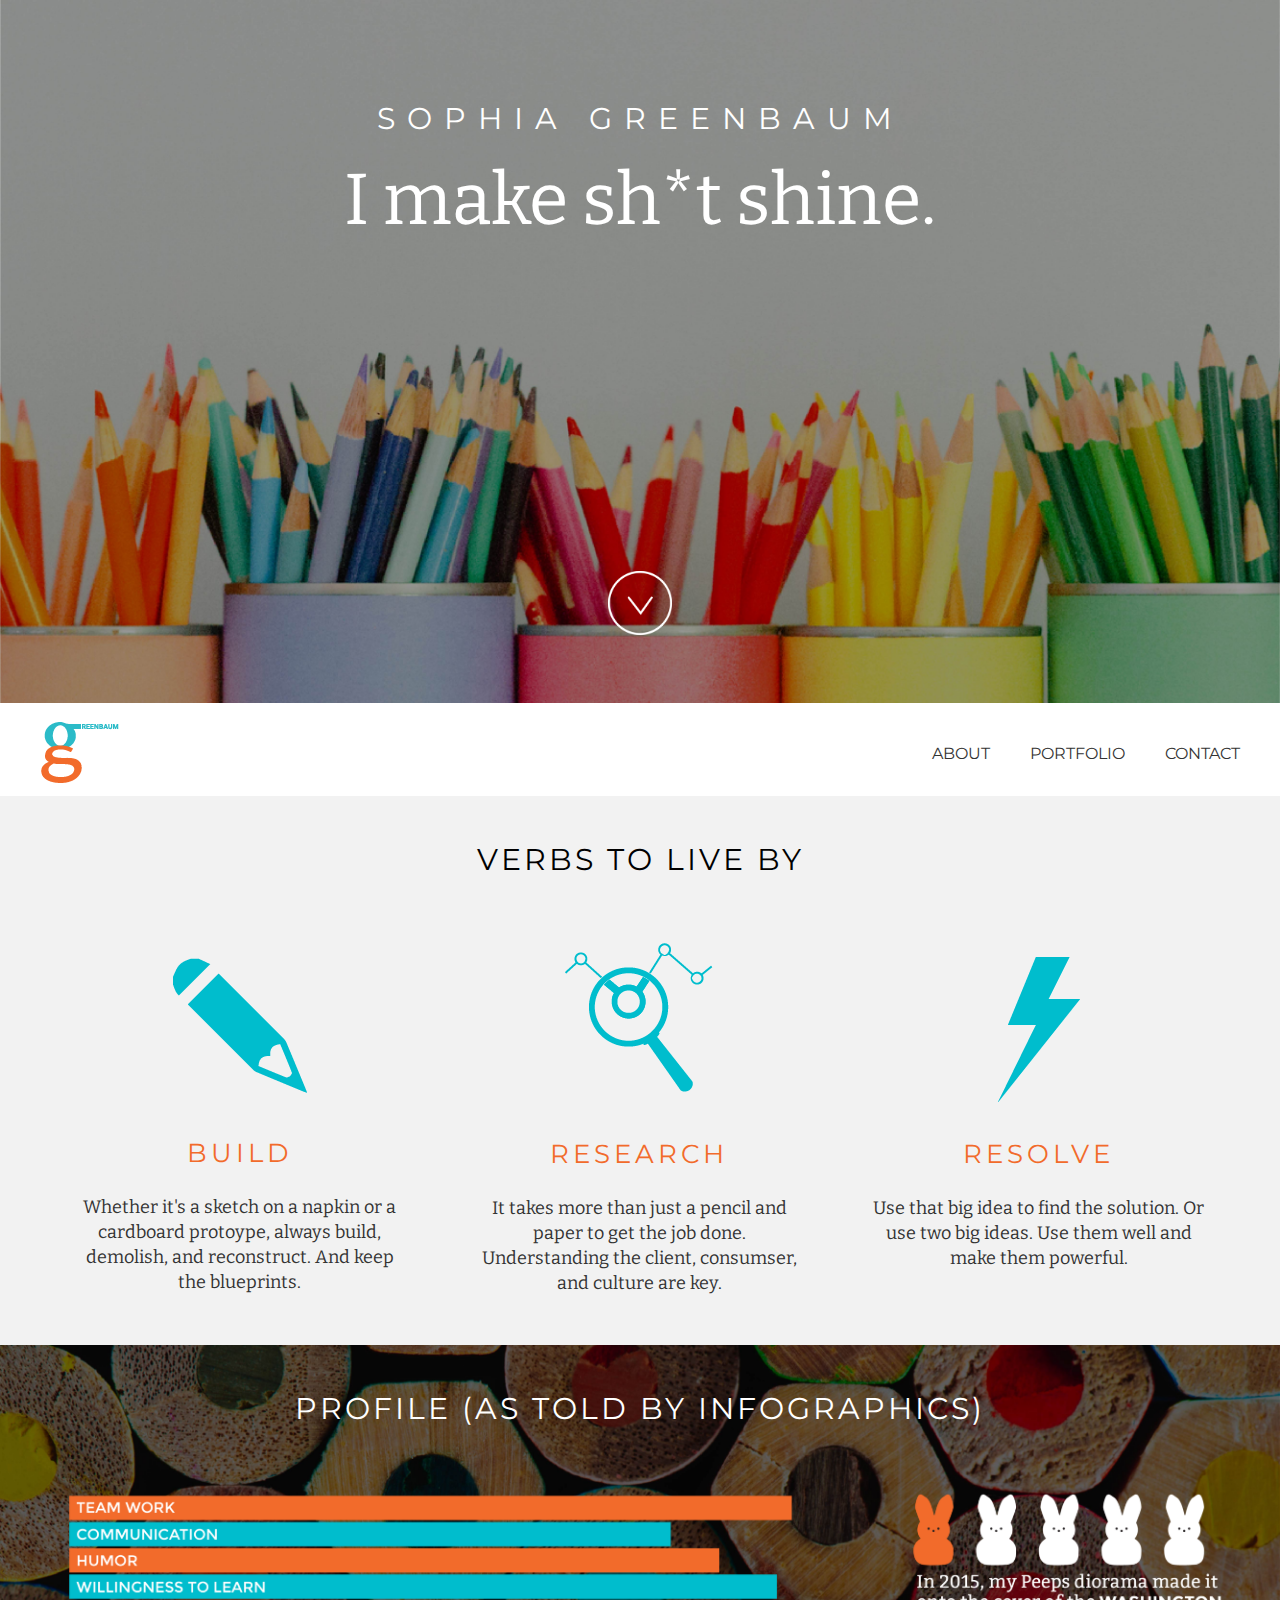
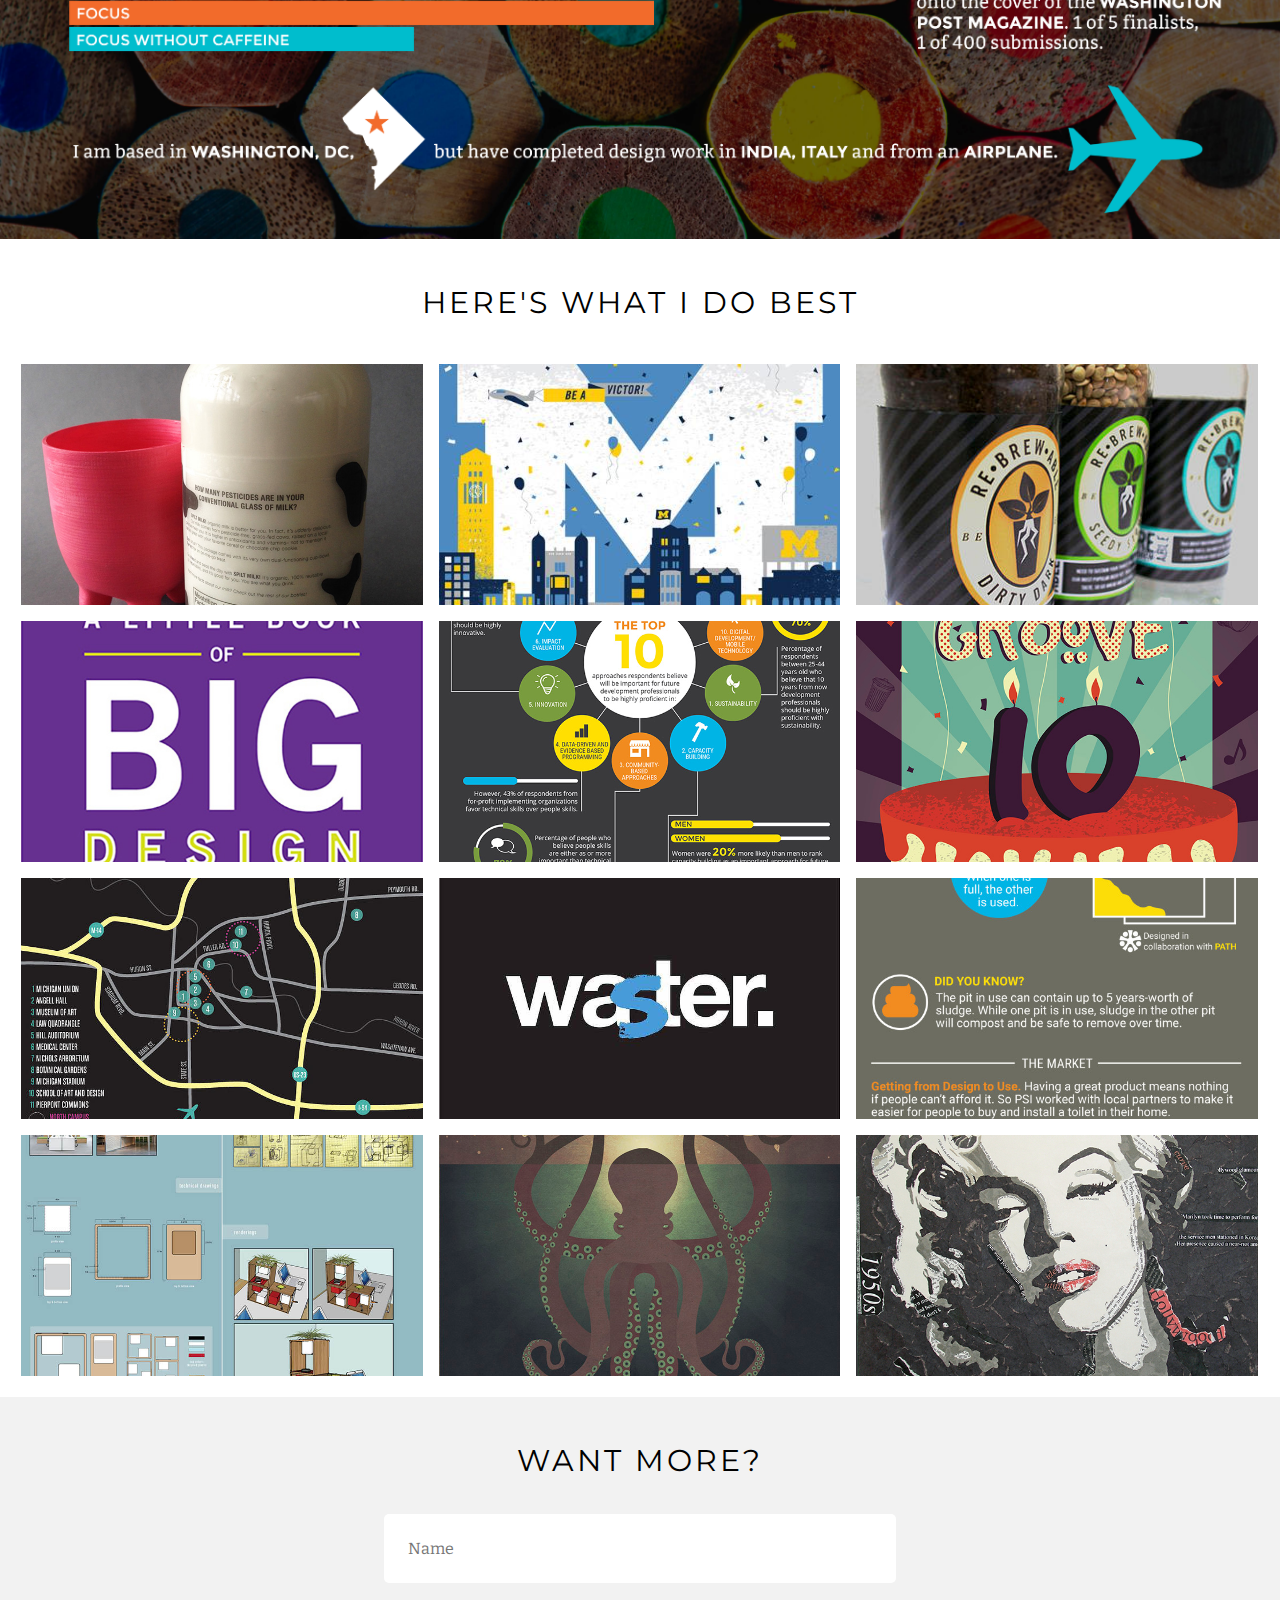
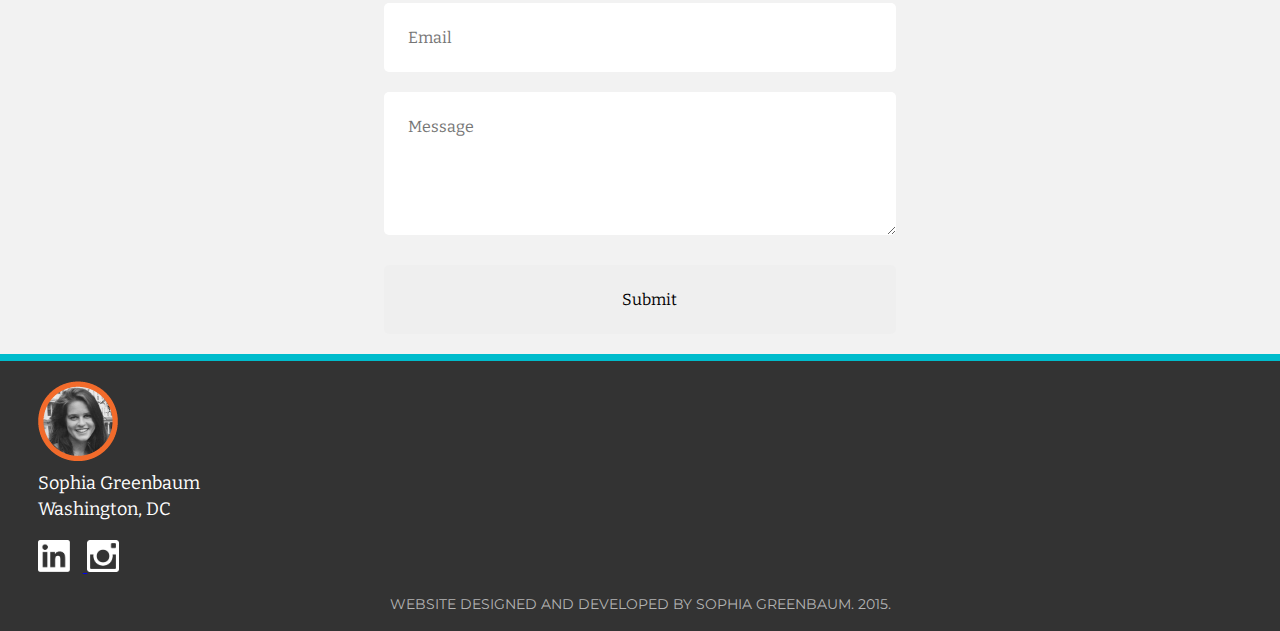
<file: index.html>
<!DOCTYPE html>
<html>
	<head>
		<title>Sophia Greenbaum</title>
		<link rel="shortcut icon" href="images/logo1.png">
		<link rel="stylesheet" href="css/normalize.css">
		<link rel="stylesheet" href="css/style.css">
		<link href='https://fonts.googleapis.com/css?family=Montserrat:400,700' rel='stylesheet' type='text/css'>
		<link href='https://fonts.googleapis.com/css?family=Bitter:400,400italic,700' rel='stylesheet' type='text/css'>
	</head>

	<body>
		<div id="container">
			<header>
				<h1>SOPHIA GREENBAUM</h1>
				<h2>I make sh*t shine.</h2>
					<div class="scrolldown">
						<a href="#navLinks">
							<img class="downbutton" src="images/header_downbutton.png">
						</a>
					</div>
			</header>

			
			<nav id="nav">
				<ul>
					<img class="logo1" src="images/logo1.png">
					<div id="navLinks">
						<li><a href="#contact">CONTACT</a></li>
						<li><a href="#portfolio">PORTFOLIO</a></li>
						<li><a href="#about">ABOUT</a></li>
					</div>
				</ul>
			</nav>

			<section id="about" class="clearfix">	
				<h1>VERBS TO LIVE BY</h1>

				<div class="icons">	
					<div id="build">
						<img class="pencil" src="images/Icons_Pencil.png">
						<h3>BUILD</h3>
						<p>Whether it's a sketch on a napkin or a cardboard protoype, always build, demolish, and reconstruct. And keep the blueprints.</p>
					</div>
					
					<div id="research">
						<img class="magnifyglass" src="images/Icons_Mag Glass.png">
						<h3>RESEARCH</h3>
						<p>It takes more than just a pencil and paper to get the job done. Understanding the client, consumser, and culture are key.</p>
					</div>
					
					<div id="resolve">
						<img class="lightning" src="images/Icons_Lightning.png">
						<h3>RESOLVE</h3>
						<p>Use that big idea to find the solution. Or use two big ideas. Use them well and make them powerful.</p>
					</div>
				</div>
			</section>

			<section id="infographics">
				<h1>PROFILE (AS TOLD BY INFOGRAPHICS)</h1>
					<div id="profile">
						<img src="images/infographics.png" id="peeps">
					</div>
			</section>

			<section id="portfolio">
				<h1>HERE'S WHAT I DO BEST</h1>

				<div class="itemswrap item">
					
					<!-- thumbnail -->

					<a href="#project1">
						<div class="project1">
							<p>Spilt Milk! Package design.</p>
						</div>
					</a>

					
					<!-- lightbox container hidden with CSS -->
					 
					<div class="lightbox" id="project1">
						<div class="box">
						   <a class="close" href="#portfolio">X</a>
					 		<h5> Package and product design for milk container with reusable udder cup and set of coasters. The two environmentally-friendly products incorporate both wit and humor, reinforcing the fictional brand, Spilt Milk. The coasters are made from a thin, flexible plastic and the udder-shaped cup is 3D printed in ABS plastic. Mootrition Facts and creative copy are included on the back of the organic milk package. 2013.</h5>
					 		<div class="content">
					       			<img src="images/Milk_Back_Angled_SideBySide.jpg">
					       			<img src="images/Milk_Front_SideBySide.jpg">
					       			<img src="images/Milk_Front.jpg">

					       			<img src="images/Coasters_Front_Display.jpg">
					       			<img src="images/Coasters_Back_CloseUp.jpg">
					       			<img src="images/Coasters_Front_Open.jpg">					       			
					    	</div>
					    	
					    	<a id="prev" href="#project12">PREVIOUS</a>
    						<a id="next" href="#project2">NEXT</a>

    						<div class="clear"></div>
					 	</div>
					</div>



					<!-- thumbnail -->

					<a href="#project2">
						<div class="project2">
							<p>Victors for Michigan Kickoff Campaign Festival Poster.</p>
						</div>
					</a>

					<!-- lightbox container hidden with CSS -->
					 
					<div class="lightbox" id="project2">
						<div class="box">
						   <a class="close" href="#portfolio">X</a>
					 		<h5> This poster was the winning entry in a contest for the University of Michigan's, Victors for Michigan, campaign festival. The community poster, with my illustration of Michigan's campus and the city of Ann Arbor, represents the kickoff event for the university's most ambitious fundraising campaign. Five thousand copies were displayed throughout the city. 2013.</h5>
					 		<div class="content">
					       			<img src="images/UM-Festival-Poster.jpg">
					       			
					    	</div>
					    	
					    	<a id="prev" href="#project1">PREVIOUS</a>
    						<a id="next" href="#project3">NEXT</a>

    						<div class="clear"></div>
					 	</div>
					</div>



					<!-- thumbnail -->

					<a href="#project3">
						<div class="project3">
							<p>Re-Brew-Able. Package Design.</p>
						</div>
					</a>


					<!-- lightbox container hidden with CSS -->
					 
					<div class="lightbox" id="project3">
						<div class="box">
						   <a class="close" href="#portfolio">X</a>
					 		<h5> Marketing campaign for "environmentally sustainable beer". Concept and package design are in response to the wasteful practices of drinking in a college environment. The brand name plays off the word renewable; the contents in the bottles can be combined to grow a plant for food. Bottles are filled with seeds, soil, and water. Each flavor has its own unique label, copy, and promotional poster, geared towards the young consumer (21-25 year olds). All materials are recycled. This design was selected for the Penny Stamps School of Art and Design Juried Undergraduate Exhibition and received Honorable Mention. 2012.</h5>
					 		<div class="content">
					       			<img src="images/ReBrew_Bottles.jpg">
					       			<img src="images/ReBrew_Package_Bottle_REDUCED.jpg">
					       			<img src="images/ReBrew_Dirty_Ad.jpg">
					       			<img src="images/ReBrew_Aqua_Ad.jpg">
					       			<img src="images/ReBrew_Seedy_Ad.jpg">		
					    	</div>
					    	
					    	<a id="prev" href="#project2">PREVIOUS</a>
    						<a id="next" href="#project4">NEXT</a>

    						<div class="clear"></div>
					 	</div>
					</div>



					<!-- thumbnail -->

					<a href="#project4">
						<div class="project4">
							<p>A Little Book of Big Design. Logotypes.</p>
						</div>
					</a>

					<!-- lightbox container hidden with CSS -->
					 
					<div class="lightbox" id="project4">
						<div class="box">
						   <a class="close" href="#portfolio">X</a>
					 		<h5>An interactive, handmade book featuring 14 original logos and icons. With 20 pages and a cover, this book includes pockets, unconventional folds, and textured papers to transform into a unique display. The book was selected by a jury of professors and professionals for the Penny Stamps School of Art and Design Juried Undergraduate Exhibit. 2013.</h5>
					 		<div class="content">
					       			<img src="images/LogoBook-01.jpg">
					       			<img src="images/LogoBook-02.jpg">	
					       			<img src="images/LogoBook-03.jpg">	
					       			<img src="images/LogoBook-04.jpg">	
					       			<img src="images/LogoBook-05.jpg">	
					       			<img src="images/LogoBook-06.jpg">	
					       			<img src="images/LogoBook-07.jpg">	
					       			<img src="images/LogoBook-08.jpg">	
					       			<img src="images/LogoBook-09.jpg">	
					       			<img src="images/LogoBook-10.jpg">	
					       			<img src="images/LogoBook-11.jpg">	
					       			<img src="images/LogoBook-12.jpg">	
					       			<img src="images/LogoBook-13.jpg">	
					       			<img src="images/LogoBook-14.jpg">	
					       			<img src="images/LogoBook-15.jpg">	
					       			<img src="images/SGreenbaum_BigDesign.jpg">			
					    	</div>
					    	
					    	<a id="prev" href="#project3">PREVIOUS</a>
    						<a id="next" href="#project5">NEXT</a>

    						<div class="clear"></div>
					 	</div>
					</div>



					<!-- thumbnail -->

					<a href="#project5">
						<div class="project5">
							<p>Infographic. IMPACT Magazine.</p>
						</div>
					</a>

					<!-- lightbox container hidden with CSS -->

					<div class="lightbox" id="project5">
						<div class="box">
						   <a class="close" href="#portfolio">X</a>
					 		<h5> A four-page spread of infographics for Population Services International's Impact Magazine (Issue 19). A series of questions regarding the future of the development professional were asked in a survey conducted by Devex, in partnership with PSI and the US Global Development Lab at USAID. More information at www.psiimpact.com. 2015.
							</h5>
					 		<div class="content">
					       			<img src="images/Devexinfographic_FINAL-01.jpg">
					       			<img src="images/Devexinfographic_FINAL-02.jpg">
					       			<img src="images/Devexinfographic_FINAL-03.jpg">
					       			<img src="images/Devexinfographic_FINAL-04.jpg">
					       			
					    	</div>
					    	
					    	<a id="prev" href="#project4">PREVIOUS</a>
    						<a id="next" href="#project6">NEXT</a>

    						<div class="clear"></div>
					 	</div>
					</div>



					<!-- thumbnail -->

					<a href="#project6">
						<div class="project6">
							<p>Now That's What I Call Groove! Poster.</p>
						</div>
					</a>


					<!-- lightbox container hidden with CSS -->

					<div class="lightbox" id="project6">
						<div class="box">
						   <a class="close" href="#portfolio">X</a>
					 		<h5> A poster design for the University of Michigan's Groove, a high energy and percussion entertainment group. The poster, along with other collateral (handbill, online ads, etc.), were made for the group's 10th anniversary show. 2014.
							</h5>
					 		<div class="content">
					       			<img src="images/GroovePoster.jpg">			
					    	</div>
					    	
					    	<a id="prev" href="#project5">PREVIOUS</a>
    						<a id="next" href="#project7">NEXT</a>

    						<div class="clear"></div>
					 	</div>
					</div>


					<!-- thumbnail -->

					<a href="#project7">
						<div class="project7">
							<p>Ann Arbor Map.</p>
						</div>
					</a>


					<!-- lightbox container hidden with CSS -->

					<div class="lightbox" id="project7">
						<div class="box">
						   <a class="close" href="#portfolio">X</a>
					 		<h5> A map design for the city of Ann Arbor. 2013.
							</h5>
					 		<div class="content">
					       			<img src="images/AnnArborMap.jpg">
				       		</div>
					    	
					    	<a id="prev" href="#project6">PREVIOUS</a>
    						<a id="next" href="#project8">NEXT</a>

    						<div class="clear"></div>
					 	</div>
					</div>


					<!-- thumbnail -->

					<a href="#project8">
						<div class="project8">
							<p>Waster. Poster.</p>
						</div>
					</a>

					<!-- lightbox container hidden with CSS -->

					<div class="lightbox" id="project8">
						<div class="box">
						   <a class="close" href="#portfolio">X</a>
					 		<h5> A poster designed to promote awareness about water consumption. Received 2nd place in the University of Michigan student government's water-themed art contest. 17 x 22 inches. 2011.
							</h5>
					 		<div class="content">
					       			<img src="images/waster.jpg">	
					    	</div>
					    	
					    	<a id="prev" href="#project7">PREVIOUS</a>
    						<a id="next" href="#project9">NEXT</a>

    						<div class="clear"></div>
					 	</div>
					</div>

					<!-- thumbnail -->

					<a href="#project9">
						<div class="project9">
							<p>Making Markets Work: How We Got to 10,000 Toilets. Infographic.</p>
						</div>
					</a>

					<!-- lightbox container hidden with CSS -->

					<div class="lightbox" id="project9">
						<div class="box">
						   <a class="close" href="#portfolio">X</a>
					 		<h5> An infographic depicting a glimpse at what it takes to construct 10,000 toilets in Bihar, India. The Population Services International project is the first step to develop the total market for sustained access to and use of toilets. More information at www.psiimpact.com. 2015.
							</h5>
					 		<div class="content">
					       		<img src="images/toilets.jpg">	
					    	</div>
					    	
					    	<a id="prev" href="#project8">PREVIOUS</a>
    						<a id="next" href="#project10">NEXT</a>

    						<div class="clear"></div>
					 	</div>
					</div>


					<!-- thumbnail -->

					<a href="#project10">
						<div class="project10">
							<p>Product design.</p>
						</div>
					</a>


					<!-- lightbox container hidden with CSS -->

					<div class="lightbox" id="project10">
						<div class="box">
						   <a class="close" href="#portfolio">X</a>
					 		<h5> Cubo: Desk object prototype. Modular desk organizer can be used to hold supplies or as a stackable space divider. Would be mass produced using sustainable materials. 2013.</h5>
					 		<h5>Favo: Sustainable wine package design for Mazzei Wine (Tuscany, Italy). Inspired from nature, using honeycomb design. Package is reusable as a modular wine rack. 2013.
							</h5>
					 		<div class="content">
					       		<img src="images/CUBO2.jpg">
					       		<img src="images/Wine_1.jpg">	
					       		<img src="images/Wine_2.jpg">	
					    	</div>
					    	
					    	<a id="prev" href="#project9">PREVIOUS</a>
    						<a id="next" href="#project11">NEXT</a>

    						<div class="clear"></div>
					 	</div>
					</div>

					<!-- thumbnail -->

					<a href="#project11">
						<div class="project11">
							<p>Octo. Poster.</p>
						</div>
					</a>


					<!-- lightbox container hidden with CSS -->

					<div class="lightbox" id="project11">
						<div class="box">
						   <a class="close" href="#portfolio">X</a>
					 		<h5> An illustration of an octopus entwined with a tree for a poster. 2013.</h5>
					 		<div class="content">
					       		<img src="images/octo.jpg">	
					    	</div>
					    	
					    	<a id="prev" href="#project10">PREVIOUS</a>
    						<a id="next" href="#project12">NEXT</a>

    						<div class="clear"></div>
					 	</div>
					</div>


					<!-- thumbnail -->

					<a href="#project12">
						<div class="project12">
							<p>Mixed media and additional works.</p>
						</div>
					</a>
				
					<!-- lightbox container hidden with CSS -->

					<div class="lightbox" id="project12">
						<div class="box">
						   <a class="close" href="#portfolio">X</a>
					 		<h5>Marilyn: Large paper mosaic collage portrait of Marilyn Monroe made entirely from ripped pieces of colored and printed papers. Printed type was taken from Monroe news articles and biography. 16 x 20 inches. 2009.</h5>
					 		<h5>Sock Monkey: Observational drawing of sock monkey doll using Prismacolor pencils on charcoal paper. 14 x 11 inches. 2009.</h5>
					 		<h5>Fast Lab: A logo for a research lab studying fast food. 2014.</h5>
					 		<h5>Z-bra: Two distinct items combine to create a play on words for “zebra”. Color pencil drawing on charcoal paper. 12 x 18 inches. 2008.</h5>
					 		<h5>Love Your Body: A poster design for the "Love Your Body" campaign to promote positive body image for women. 12 x 10 inches. 2011.</h5>
					 		<h5>Self Portrait: Self-portrait collage composed of brightly-colored cut paper. 16 x 20 inches. 2009.</h5>
					 		<div class="content">
					       		<img src="images/Marylin.jpg">
					       		<img src="images/sockmonkey.jpg">	
					       		<img src="images/fastlab.jpg">	
					       		<img src="images/zebra.jpg">	
					       		<img src="images/LOVE-your-body.jpg">	
					       		<img src="images/selfportrait.jpg">	
					    	</div>
					    	
					    	<a id="prev" href="#project11">PREVIOUS</a>
    						<a id="next" href="#project1">NEXT</a>

    						<div class="clear"></div>
					 	</div>
					</div>


				</div>
			</section>


			<section id="contact" class="clear">
				<h1>WANT MORE?</h1>
				<form method="post" action="email.php">
					<div class="name">
			        	<input name="name" placeholder="Name"></input>
			    	</div>
			    	<div class="email">
				    	<input name="email" type="email" placeholder="Email"></input>
				    </div>
				    <div class="message">
						<textarea name="message" placeholder="Message" class="message"></textarea>
					</div>
					<div class="submit">
            			<input id="submit" name="submit" type="submit" value="Submit"></input>
            		</div>
        		</form>
        	</section>

        	<footer class="clear">
        		
        		<img src="images/personal.png" class="personal">
        		<p class="name">Sophia Greenbaum</p>
        		<p class="city">Washington, DC</p>
        		
        		<div>
        			<a href="https://www.linkedin.com/in/sophiagr" target="_blank">
        				<img src="images/linkedin.png" class="linkedin">
        			</a>
        			<a href="https://www.instagram.com/sogreen22/" target="_blank">
        				<img src="images/instagram.png" class="instagram">
        			</a>
        		</div>
        		

        		<h4>Website designed and developed by Sophia Greenbaum. 2015.</h4>
        	</footer>
		</div>

		<script src="https://ajax.googleapis.com/ajax/libs/jquery/2.1.4/jquery.min.js"></script>
		<script src="js/jquery.waypoints.min.js"></script>
		<script src="js/index.js"></script>


	</body>
</html>
</file>
<file: css/style.css>
/* Box Model Hack */
* {
     -moz-box-sizing: border-box; /* Firexfox */
     -webkit-box-sizing: border-box; /* Safari/Chrome/iOS/Android */
     box-sizing: border-box; /* IE */
}

/* Clear fix hack */
.clearfix:after {
     content: ".";
     display: block;
     clear: both;
     visibility: hidden;
     line-height: 0;
     height: 0;
}

.clear {
  clear: both;
}

/* Base Styles */

body{

}

/* Header */

header{
  background: url(../images/photo_header.jpg) no-repeat center top;
  background-size: cover;
  padding-top: 40px;
  padding-bottom: 400px;
  width: 100%;
  height: 100%;
  color:white;
  position: relative;
}

.scrolldown{
  display: block;
  text-align: center;
  position: absolute;
  left: 50%;
  bottom: 4rem;
  transform: translateX(-50%);
}

.downbutton{
  height: 4rem;
  width: 4rem;
}




/* Layout */

#container {
  width: 100%;
  margin: none;
}


/* Additional Styles */

h1{
  font-size: 30px;
  font-family: "Montserrat", Arial, sans-serif;
  font-weight: 400;
  text-align: center;
  letter-spacing: .1em;
}

h2{
  font-size: 72px;
  font-family: "Bitter", Georgia, serif;
  text-align: center;
  font-weight: 400;
}

header h1{
  margin-bottom: -40px;
  margin-top: 60px;
  letter-spacing: .4em;
}

nav{
  display: block;
  background: rgba(255,255,255, .95);
  width: 100%;
}

.navFixed{
  position:fixed;
  z-index: 3;
  top: 0;
}

ul img{
  float: left;
  overflow: auto;
  padding-bottom: 10px;
}

ul li{
  position: relative;
  float: right;
  color: #333333;
  font-family: "Montserrat", Arial, sans-serif;
  font-size: 16px;
  margin-bottom: 15px;
  padding-right: 40px;
  display: inline-block;
  text-decoration: none;
}

li{
  margin-left: 0px;
  margin-top: 25px;
}

li a:link{
  color: #333333;
  text-decoration: none;
}

li a:visited {
    color: #333333;
    text-decoration: none;
}

li a:hover{
  color: #00bccc;
  text-decoration: none;
}



/*ABOUT*/

#about{
  background-color: #f2f2f2;
  overflow: auto;
  display: block;
  padding-left: 40px;
  padding-right: 40px;
  padding-bottom: 30px;
  width: 100%;
  padding-top: 25px;
}

h3{
  font-size: 26px;
  font-family: "Montserrat", Arial, sans-serif;
  font-weight: 400;
  text-align: center;
  letter-spacing: 4px;
  color: #f26b2b;
}

p{
  font-size: 18px;
  font-family: "Bitter", Georgia, serif;
  text-align: center;
  font-weight: 400;
  color: #333333;
}

#build{
  float: left;
  width: 33.3%;
  text-align: center;
}

#research{
  float: left;
  width: 33.3%;
  text-align: center;
}

#resolve{
  float: left;
  width: 33.3%;
  text-align: center;

}

#about h3{
  margin-top: -15px;
}

#about p{
  line-height: 140%;
  padding-left: 30px;
  padding-right: 30px;
}

#infographics{
  background: url(../images/photo_infog.jpg) no-repeat center top;
  background-size: cover;
  padding-top: 25px;
  padding-bottom: 20px;
  width: 100%;
  height: 100%;
  color: white;
}

#peeps{
  width: 100%;
  text-align: center;
  margin-top: 3%;
  overflow: hidden;
}


/*PORTFOLIO*/

#portfolio{
  overflow: auto;
  margin-left: 1%;
  margin-right: 1%;
  padding-top: 25px;
  margin-bottom: 1%;

}

#portfolio h1{
  padding-bottom: 15px;
}

#portfolio a{
  display: block;
  float: left;
  width: 33.3%;
  padding: .5rem;
}

#portfolio a div{
  background-size: cover;
  background-position: center;
  padding-top: 60%;
  position: relative;
}

.project1{
  background-image: url(../images/Milk_Back_Angled_SideBySide.jpg);
}

.project2{
  background-image: url(../images/UM-Festival-Poster.jpg);
}

.project3{
  background-image: url(../images/RebrewableThumb.jpg);
}

.project4{
  background-image: url(../images/LogoBook-00.jpg);
}

.project5{
  background-image: url(../images/Devexinfographic_FINAL-03.jpg);
}

.project6{
  background-image: url(../images/GroovePoster.jpg);
}

.project7{
  background-image: url(../images/AnnArborMap.jpg);
}

.project8{
  background-image: url(../images/waster2.jpg);
}

.project9{
  background-image: url(../images/toilets.jpg);
}

.project10{
  background-image: url(../images/CUBO2.jpg);
}

.project11{
  background-image: url(../images/octo.jpg);
}

.project12{
  background-image: url(../images/Marylin.jpg);
}

#portfolio a div:after{
  content: "";
  width: 100%;
  height: 100%;
  left: 0;
  top: 0;
  text-align: center;
  position: absolute;
  background-color: rgba(0,188,204,.9);
  opacity: 0;
  z-index: 2;
}

#portfolio p{
  visibility: hidden;
  padding-left: 2em;
  padding-right: 2em;
  opacity: 0;
  color: white;
  text-decoration: none;
  position: absolute;
  top: 45%;
  transform: translatey(-45%);
  z-index: 3;
  width:100%;
}


#portfolio a:hover div:after{
  display: block;
  opacity: 1;
  text-align: center;
}

#portfolio a:hover p{
  visibility: visible;
  opacity: 1;
  text-align: center;
}


/*LIGHTBOX*/

.lightbox {
  /** Hide the lightbox */
  opacity: 0;

  /** Apply basic lightbox styling */
  position: fixed;
  z-index: 9999;
  width: 100%;
  height: 100%;
  max-height: 95%;

  top: -100%;
  left: 0;
  color:#333333;
  overflow: scroll;
  -webkit-transition: opacity .5s ease-in-out;
  -moz-transition: opacity .5s ease-in-out;
  -o-transition: opacity .5s ease-in-out;
  transition: opacity .5s ease-in-out;
 }
 
.lightbox:target {
  /** Show lightbox when it is target */
  opacity: 1;
  outline: none;
  top: 0;
}
 
.lightbox .box {
  width: -webkit-min-content;
  width: -moz-min-content;
  width: min-content;
  min-width:500px;
  margin: 2% auto;
  padding:10px 20px 10px 20px;
  background-color:#FFF;
  box-shadow: 0px 1px 26px -3px #777777;
}
 
.lightbox .title {
  margin:0;
  padding:0 0 10px 0px;
  border-bottom:1px #ccc solid;
  font-size:22px;
}
 
.lightbox .content {
  display:block;
  position:relative;
}
 
#portfolio .lightbox .close {
  display:block;
  float:right;
  text-decoration:none;
  font-family: "Montserrat", Arial, sans-serif;
  font-weight: 400;
  font-size:22px;
  color:#858585;
  margin-right: -28%;
}
 
.clear {
  display:block;
  clear:both;
}


    /*LIGHTBOX TEXT AND BUTTONS*/

    h5{
      color: #333333;
      font-family: "Bitter", Georgia, serif;
      font-weight: 400;

    }
 
     .lightbox .close {
      display:block;
      text-decoration:none;
      font-family:"Montserrat", Arial, sans-serif;
      font-size:22px;
      color:#858585;
    }

    .lightbox #prev {
      float:left;
      width: 50%;
    }
   
    .lightbox #next {
      float:right;
      width: 50%;
      text-align: right;
    }

    .lightbox #next,
    .lightbox #prev{
      font-family:"Montserrat", Arial, sans-serif;
      font-size:15px;
      color:#333333;
      text-decoration: none;
    }

    .lightbox #next:hover,
    .lightbox #prev:hover{
      color:#f26b2b;
    }

    .clear {
      display:block;
      clear:both;
    }




/*CONTACT*/

#contact{
  background-color: #f2f2f2; 
  padding-top: 25px;
  margin: 0 auto;
  width: 100%;
  display: block;
}

#contact h1{
  padding-bottom: 15px;
}

form{
  text-align: center;
  overflow: auto;
}

input{
  font-family: "Bitter", Georgia, serif;
  border-radius: 5px;
  border: none;
  padding-left: 1.5em;
  padding-top: 25px;
  padding-bottom: 25px;
  text-align: left;
  margin-bottom: 20px;
  width: 40%;
}

form textarea{
  font-family: "Bitter", Georgia, serif;
  border-radius: 5px;
  border: none;
  padding-left: 1.5em;
  padding-right: 1.5em;
  padding-top: 25px;
  padding-bottom: 25px;
  text-align: left;
  margin-bottom: 20px;
  width: 40%;

}

div .message{
  padding-bottom: 80px;
  margin-bottom: -25px;
}

.submit input{
  text-align: center;
}

#submit:hover{
  background-color: #f26b2b;
  color: white;
}



/*FOOTER*/

footer{
  position: relative;
  border-top: #00bccc 7px solid;
  background-color: #333333;
  margin-top: 0px;
  overflow: hidden;
  display: block;
}

.personal{
  padding-left: 3%;
  padding-top: 20px;
  margin-bottom: -20px;
}

footer p{
  padding-top: 20px;
  color: white;
  text-align: left;
  line-height: 2%;
  padding-left: 3%
}

.city{
  margin-top: -1%;
}

footer div{
  padding-left: 3%;
  padding-top: 1%;
}

.linkedin{
  width: 2rem;
  height: 2rem;
  margin-right: 1%;
  text-decoration: none;
}

.instagram{
  width: 2rem;
  height: 2rem;
}

h4{
  color:#B3B3B3;
  font-size: 14px;
  font-family: "Montserrat", Arial, sans-serif;
  font-weight: 400;
  text-transform: uppercase;
  text-align: center;
}
</file>
